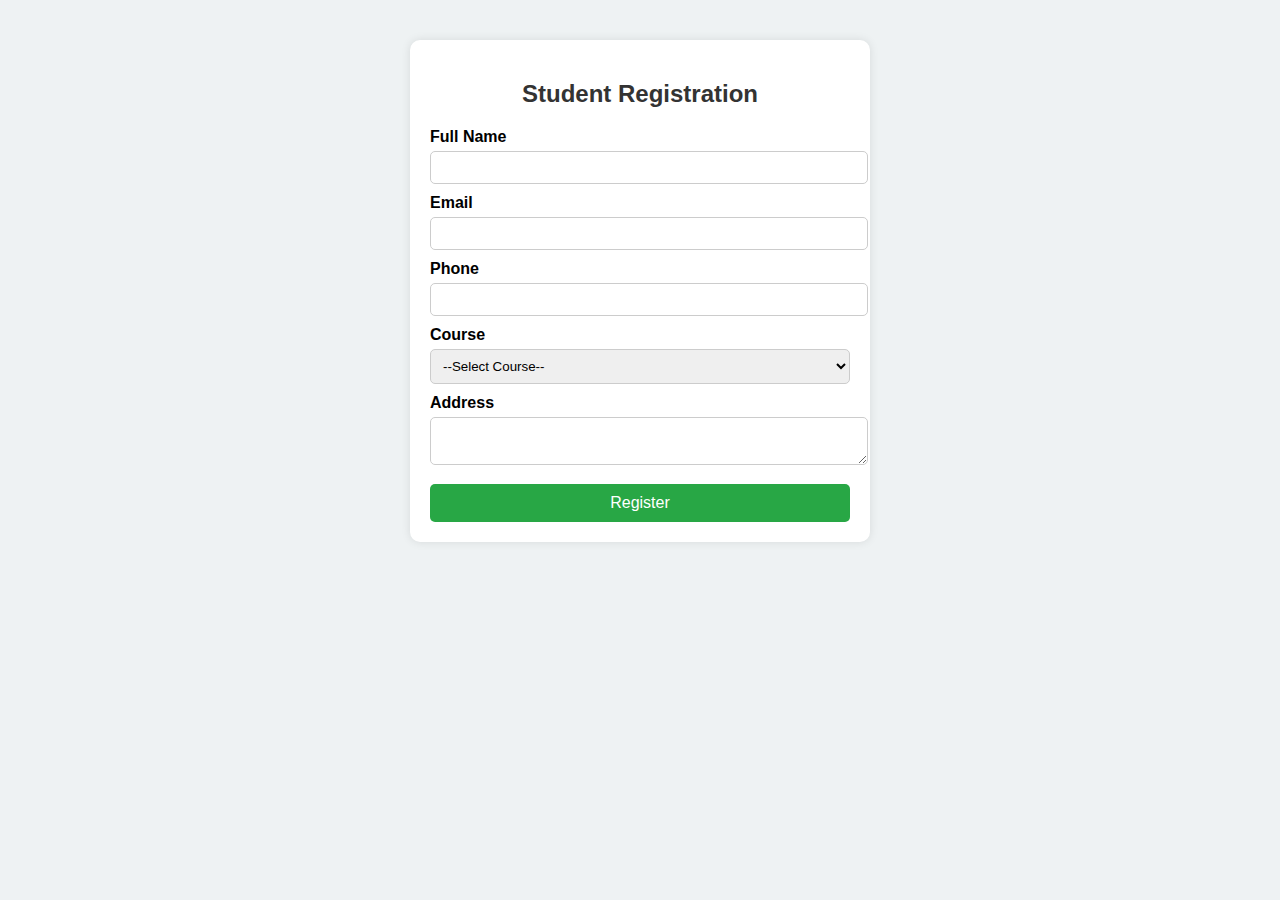
<file: index.html>
<!DOCTYPE html>
<html lang="en">
<head>
  <meta charset="UTF-8">
  <title>Student Registration</title>
  <link rel="stylesheet" href="style.css">
</head>

<body>

<div class="container">
  <h2>Student Registration</h2>

  <form id="regForm">
    <label>Full Name</label>
    <input type="text" id="name">

    <label>Email</label>
    <input type="email" id="email">

    <label>Phone</label>
    <input type="text" id="phone">

    <label>Course</label>
    <select id="course">
      <option value="">--Select Course--</option>
      <option>B.Sc</option>
      <option>B.Com</option>
      <option>B.A</option>
      <option>M.Sc</option>
      <option>MBA</option>
    </select>

    <label>Address</label>
    <textarea id="address"></textarea>

    <button type="submit">Register</button>
  </form>
</div>

<script src="script.js">

</script>

</body>
</html>
</file>
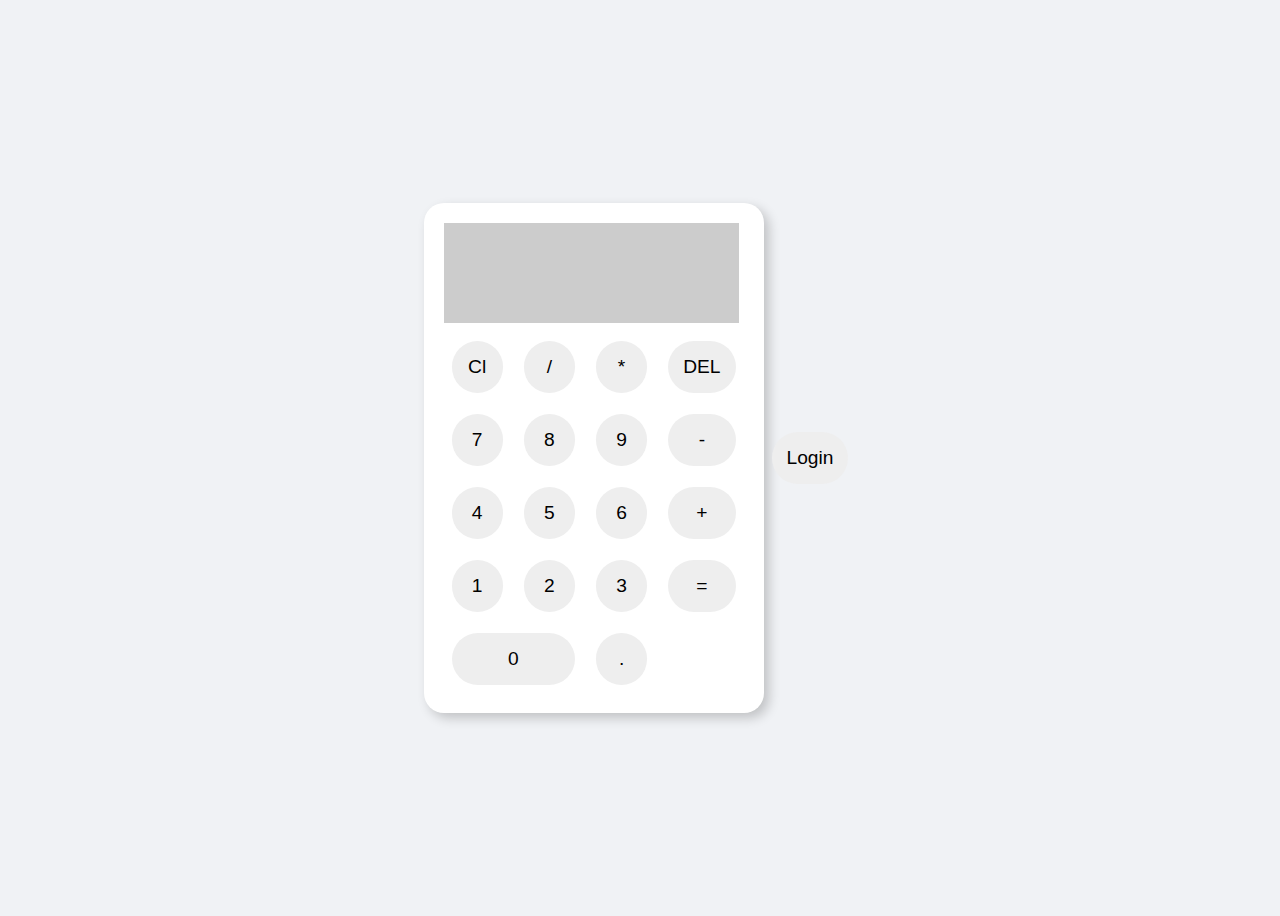
<file: calculator.html>
<!DOCTYPE html>
<html lang="en">
<head>
  <meta charset="UTF-8" />
  <meta name="viewport" content="width=device-width, initial-scale=1.0" />
  <title>Simple Calculator</title>
  <link rel="stylesheet" href="calculator.css" />
</head>
<body>
  <div class="calculator">
    <input type="text" id="display" disabled />
    <div class="buttons">
      <button onclick="clearDisplay()">Cl</button>
      <button onclick="appendValue('/')">/</button>
      <button onclick="appendValue('*')">*</button>
      <button onclick="deleteLast()">DEL</button>

      <button onclick="appendValue('7')">7</button>
      <button onclick="appendValue('8')">8</button>
      <button onclick="appendValue('9')">9</button>
      <button onclick="appendValue('-')">-</button>

      <button onclick="appendValue('4')">4</button>
      <button onclick="appendValue('5')">5</button>
      <button onclick="appendValue('6')">6</button>
      <button onclick="appendValue('+')">+</button>

      <button onclick="appendValue('1')">1</button>
      <button onclick="appendValue('2')">2</button>
      <button onclick="appendValue('3')">3</button>
      <button onclick="calculate()">=</button>

      <button onclick="appendValue('0')" class="zero">0</button>
      <button onclick="appendValue('.')">.</button>
    </div>
  </div>

<div class="btn-center">
<button onclick="goNext()">Login</button>
</div>

<script>
function goNext() {
    window.location.href = "local.html"; 
  }
  </script>

<script src="calculator1.js"></script>

</body>
</html>
</file>
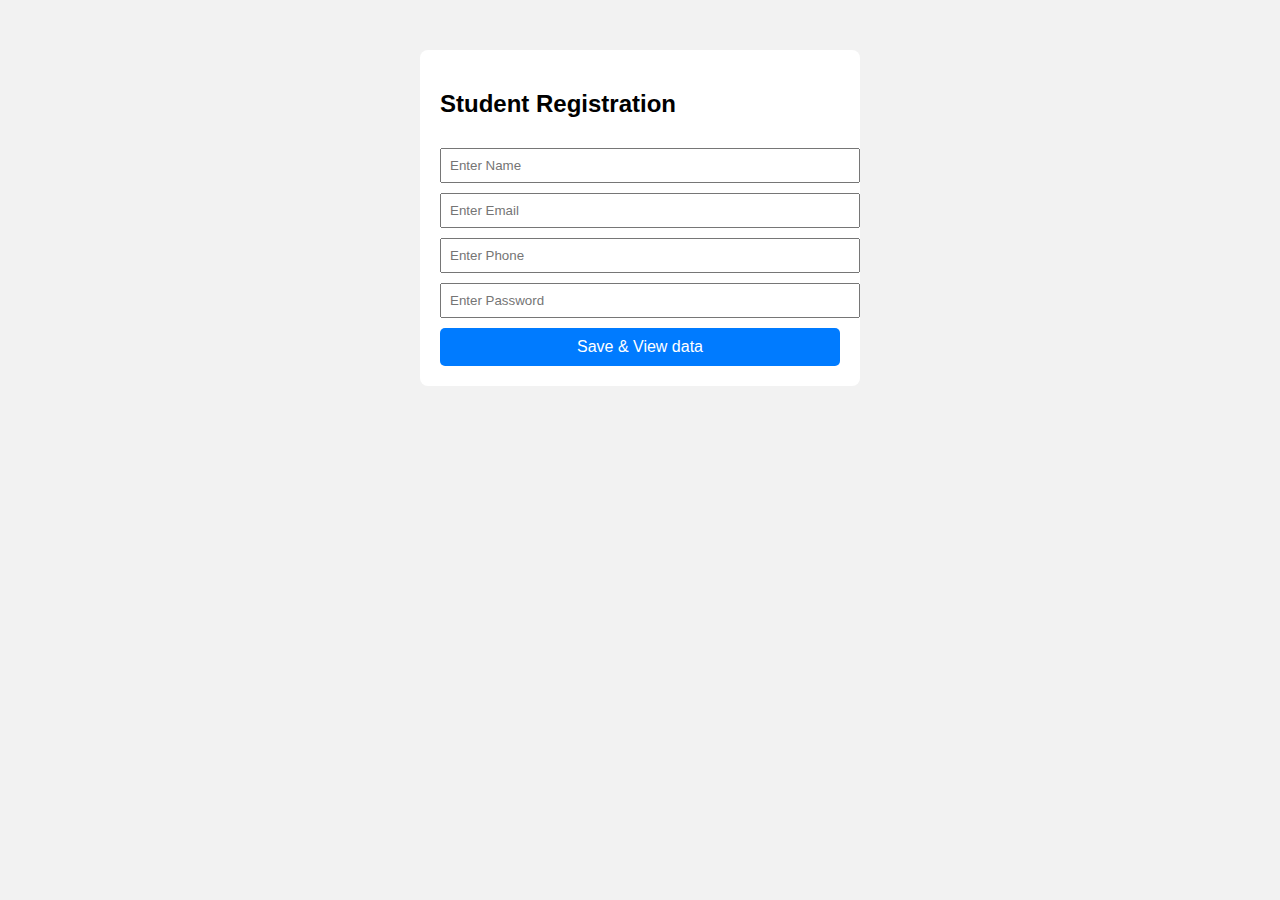
<file: local.html>
<!DOCTYPE html>
<html>
<head>
  <title>Student Registration</title>

  <style>
    body {
      font-family: Arial;
      background: #f2f2f2;
    }
    .box {
      width: 400px;
      margin: 50px auto;
      background: white;
      padding: 20px;
      border-radius: 8px;
    }
    input, button {
      width: 100%;
      padding: 8px;
      margin-top: 10px;
    }
    button {
      background: green;
      color: white;
      border: none;
      cursor: pointer;
    }
    .btn-center {
      display: flex;
      justify-content: center; 
      margin-top: 20px;
      width: 150px;   
      padding: 6px;
    }
       
    button {
      padding: 10px 25px;
      font-size: 16px;
      background: #007bff;
      color: white;
      border: none;
      border-radius: 5px;
      cursor: pointer;
      text-align: center;
    }

  </style>
</head>

<body>

<div class="box">
  <h2>Student Registration</h2>

  <input type="text" id="name" placeholder="Enter Name">
  <input type="email" id="email" placeholder="Enter Email">
  <input type="text" id="phone" placeholder="Enter Phone">
  <input type="password" id="password" placeholder="Enter Password">

  <button onclick="saveData()">Save & View data</button>
</div>

<script>
function goNext() {
    window.location.href = ""; 
  }
  </script>

<script>
  function saveData() {
    let name = document.getElementById("name").value.trim();
    let email = document.getElementById("email").value.trim();
    let phone = document.getElementById("phone").value.trim();
    let password = document.getElementById("password").value.trim();

    if (name === "" || email === "" || phone === "" || password === "") {
      alert("Please fill all fields");
      return;
    }

    if (password.length < 6) {
      alert("Password must be at least 6 characters");
      return;
    }

    localStorage.setItem("studentName", name);
    localStorage.setItem("studentEmail", email);
    localStorage.setItem("studentPhone", phone);
    localStorage.setItem("studentPassword", password);

    alert("Saved Successfully!");
    window.location.href = "view.html";
  }
</script>

</body>
</html>
</file>
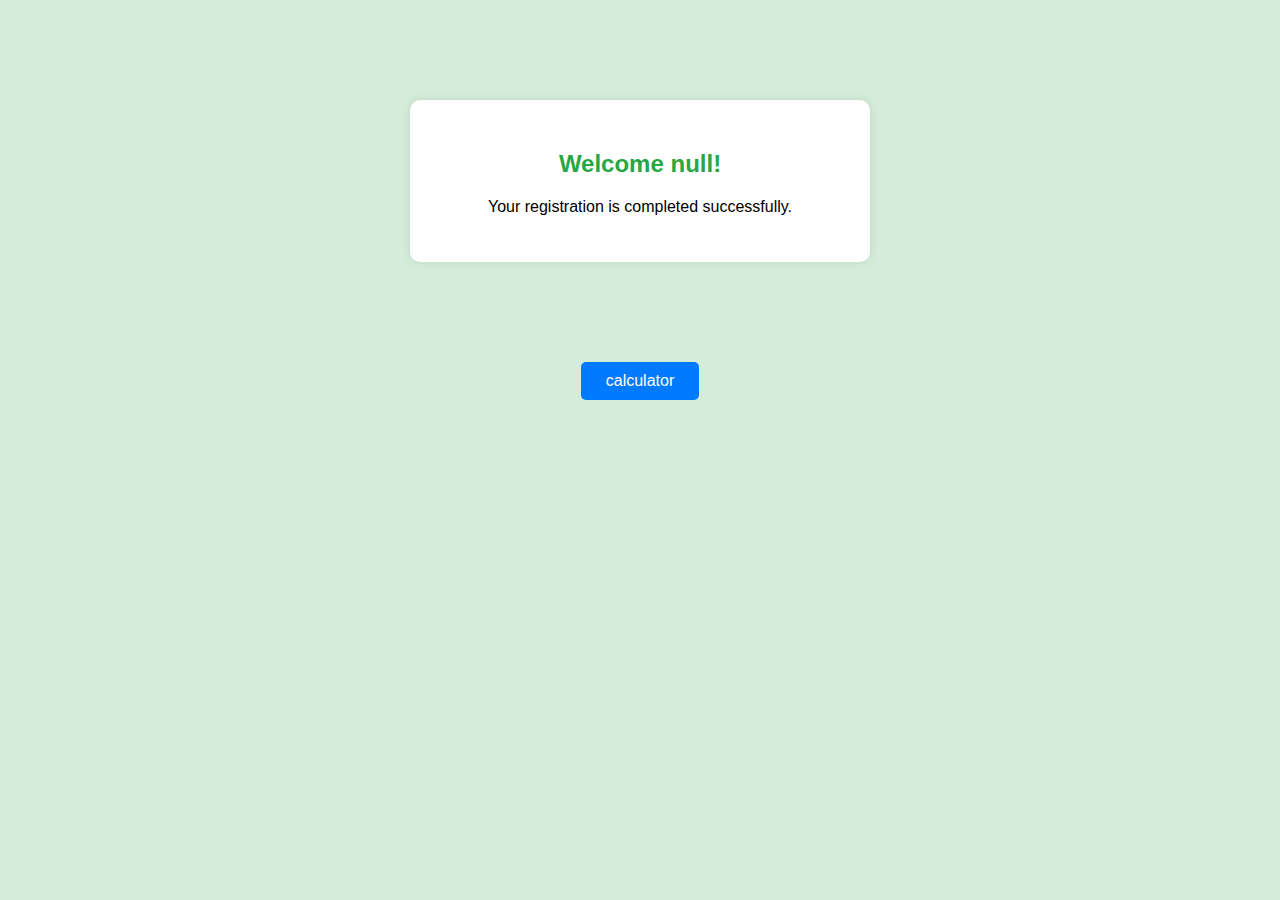
<file: next.html>
<!DOCTYPE html>
<html>
<head>
  <title>Registration Success</title>
  <link rel="stylesheet" href="style1.css">
</head>

<body>

<div class="box">
  <h2 id="msg"></h2>
  <p>Your registration is completed successfully.</p>
</div>

<div class="btn-center">
<button onclick="goNext()">calculator</button>
</div>

<script>
function goNext() {
    window.location.href = "calculator.html"; 
  }
  </script>

<script src="script1.js">

</script>

</body>
</html>
</file>
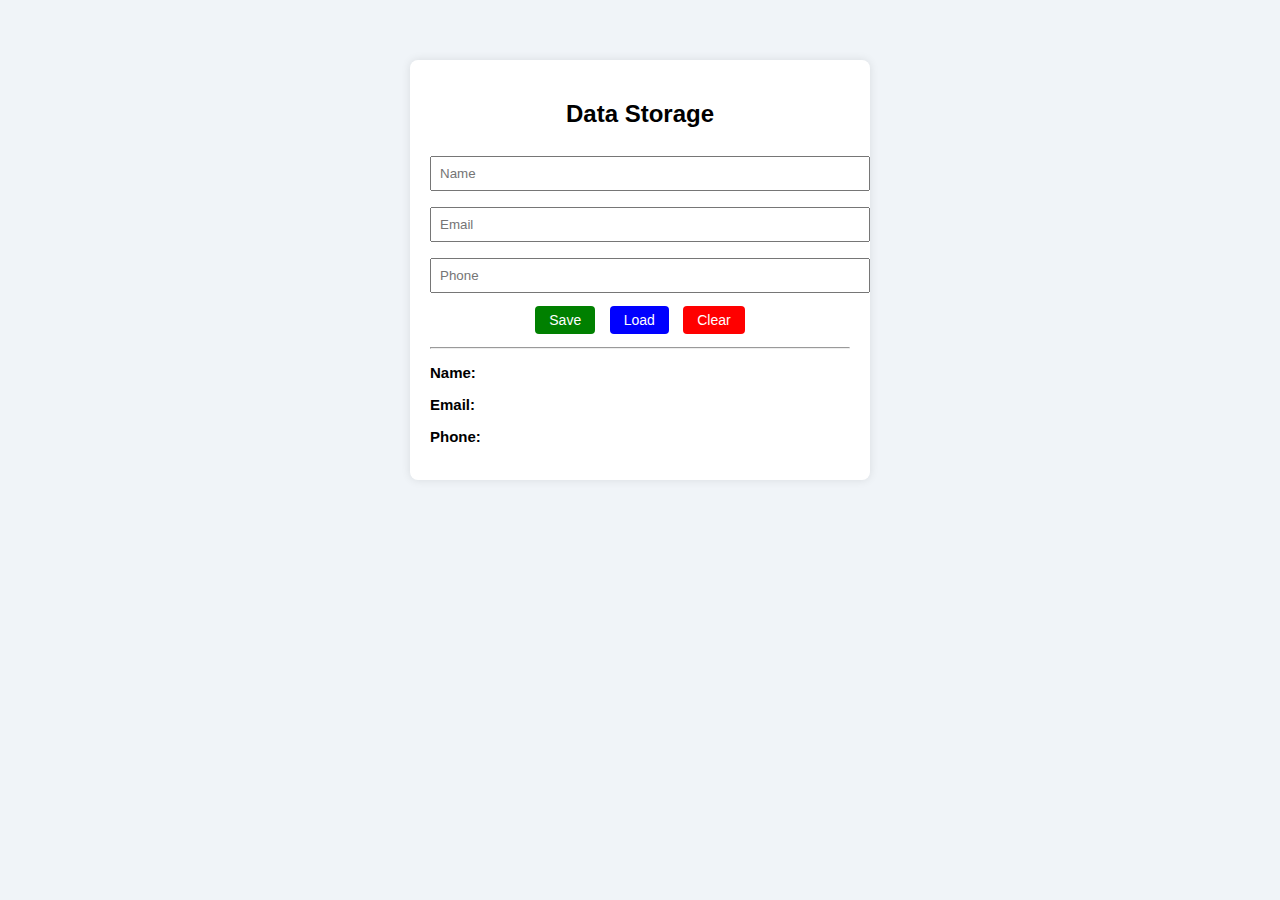
<file: save.html>
<!DOCTYPE html>
<html>
<head>
  <title>Data Storage</title>

  <style>
    body {
      font-family: Arial;
      background: #f0f4f8;
    }

    .box {
      width: 420px;
      margin: 60px auto;
      background: white;
      padding: 20px;
      border-radius: 8px;
      text-align: center;
      box-shadow: 0 0 10px rgba(0,0,0,0.1);
    }

    input {
      width: 100%;
      padding: 8px;
      margin: 8px 0;
    }

    .btn {
      padding: 6px 14px;
      font-size: 14px;
      margin: 5px;
      border: none;
      border-radius: 4px;
      cursor: pointer;
    }

    .save { background: green; color: white; }
    .load { background: blue; color: white; }
    .clear { background: red; color: white; }

    p {
      text-align: left;
      font-size: 15px;
    }
  </style>
</head>

<body>

<div class="box">
  <h2>Data Storage</h2>

  <input type="text" id="name" placeholder="Name">
  <input type="email" id="email" placeholder="Email">
  <input type="text" id="phone" placeholder="Phone">

  <div>
    <button class="btn save" onclick="saveData()">Save</button>
    <button class="btn load" onclick="loadData()">Load</button>
    <button class="btn clear" onclick="clearData()">Clear</button>
  </div>

  <hr>

  <p><b>Name:</b> <span id="vname"></span></p>
  <p><b>Email:</b> <span id="vemail"></span></p>
  <p><b>Phone:</b> <span id="vphone"></span></p>
</div>

<script>
  function saveData() {
    localStorage.setItem("name", document.getElementById("name").value);
    localStorage.setItem("email", document.getElementById("email").value);
    localStorage.setItem("phone", document.getElementById("phone").value);
    alert("Data Saved");
  }

  function loadData() {
    document.getElementById("vname").innerText =
      localStorage.getItem("name") || "";

    document.getElementById("vemail").innerText =
      localStorage.getItem("email") || "";

    document.getElementById("vphone").innerText =
      localStorage.getItem("phone") || "";
  }

  function clearData() {
    localStorage.clear();
    document.getElementById("vname").innerText = "";
    document.getElementById("vemail").innerText = "";
    document.getElementById("vphone").innerText = "";
    alert("Data Cleared");
  }

    function loadData() {
    let name = localStorage.getItem("name");
    let email = localStorage.getItem("email");
    let phone = localStorage.getItem("phone");

    // 👉 Check if data exists
    if (name === null && email === null && phone === null) {
      alert("❌ Data not found");
      return;
    }

    document.getElementById("vname").innerText = name;
    document.getElementById("vemail").innerText = email;
    document.getElementById("vphone").innerText = phone;
  }
  
</script>

</body>
</html>
</file>
<file: style.css>
body {
      font-family: Arial, sans-serif;
      background: #eef2f3;
    }

    .container {
      width: 420px;
      margin: 40px auto;
      background: white;
      padding: 20px;
      border-radius: 10px;
      box-shadow: 0 0 10px rgba(0,0,0,0.1);
    }

    h2 {
      text-align: center;
      color: #333;
    }

    label {
      display: block;
      margin-top: 10px;
      font-weight: bold;
    }

    input, select, textarea {
      width: 100%;
      padding: 8px;
      margin-top: 5px;
      border: 1px solid #ccc;
      border-radius: 5px;
    }

    button {
      width: 100%;
      padding: 10px;
      margin-top: 15px;
      background: #28a745;
      color: white;
      border: none;
      font-size: 16px;
      border-radius: 5px;
      cursor: pointer;
    }

    button:hover {
      background: #218838;
    }
</file>
<file: calculator.css>
body {
  font-family: Arial, sans-serif;
  background-color:#f0f2f5;
  display: flex;
  justify-content: center;
  align-items: center;
  height: 100vh;
}

.calculator {
  background-color: #fff;
  padding: 20px;
  border-radius: 20px;
  box-shadow: 5px 5px 12px rgba(0,0,0,0.2);
  width: 300px;
}

#display {
  width: 85%;
  padding: 20px;
  font-size: 50px;
  margin-bottom: 10px;
  text-align: right;
  border: none;
  border-bottom: 2px solid #ccc;
  background-color: #ccc
 
}

.buttons {
  display: grid;
  grid-template-columns: repeat(4, 1fr);
  gap: 5px;
}

button {
  padding: 15px;
  font-size: 1.2em;
  border: none;
  background-color: #eee;
  border-radius: 50px;
  margin: 8px;
  cursor: pointer;
  transition: background-color 0.3s ease;
}

button:hover {
  background-color: #ddd;
}

.zero {
  grid-column: span 2;
}

.top-center {
  display: flex;
  justify-content: center;
  margin-top: 20px;
}

.top-center button {
  padding: 10px 25px;
  font-size: 16px;
  background: #007bff;
  color: white;
  border: none;
  border-radius: 5px;
  cursor: pointer;
}

.top-center {
  display: flex;
  justify-content: center;
  margin-top: 20px;
}
</file>
<file: style1.css>
body {
      font-family: Arial, sans-serif;
      background: #d4edda;
    }

    .box {
      width: 400px;
      margin: 100px auto;
      background: white;
      padding: 30px;
      text-align: center;
      border-radius: 10px;
      box-shadow: 0 0 10px rgba(0,0,0,0.1);
    }

    h2 {
      color: #28a745;
    }

    
    .btn-center {
      display: flex;
      justify-content: center; /* horizontal center */
      margin-top: 20px;
    }
       
    button {
      padding: 10px 25px;
      font-size: 16px;
      background: #007bff;
      color: white;
      border: none;
      border-radius: 5px;
      cursor: pointer;
    }
</file>
